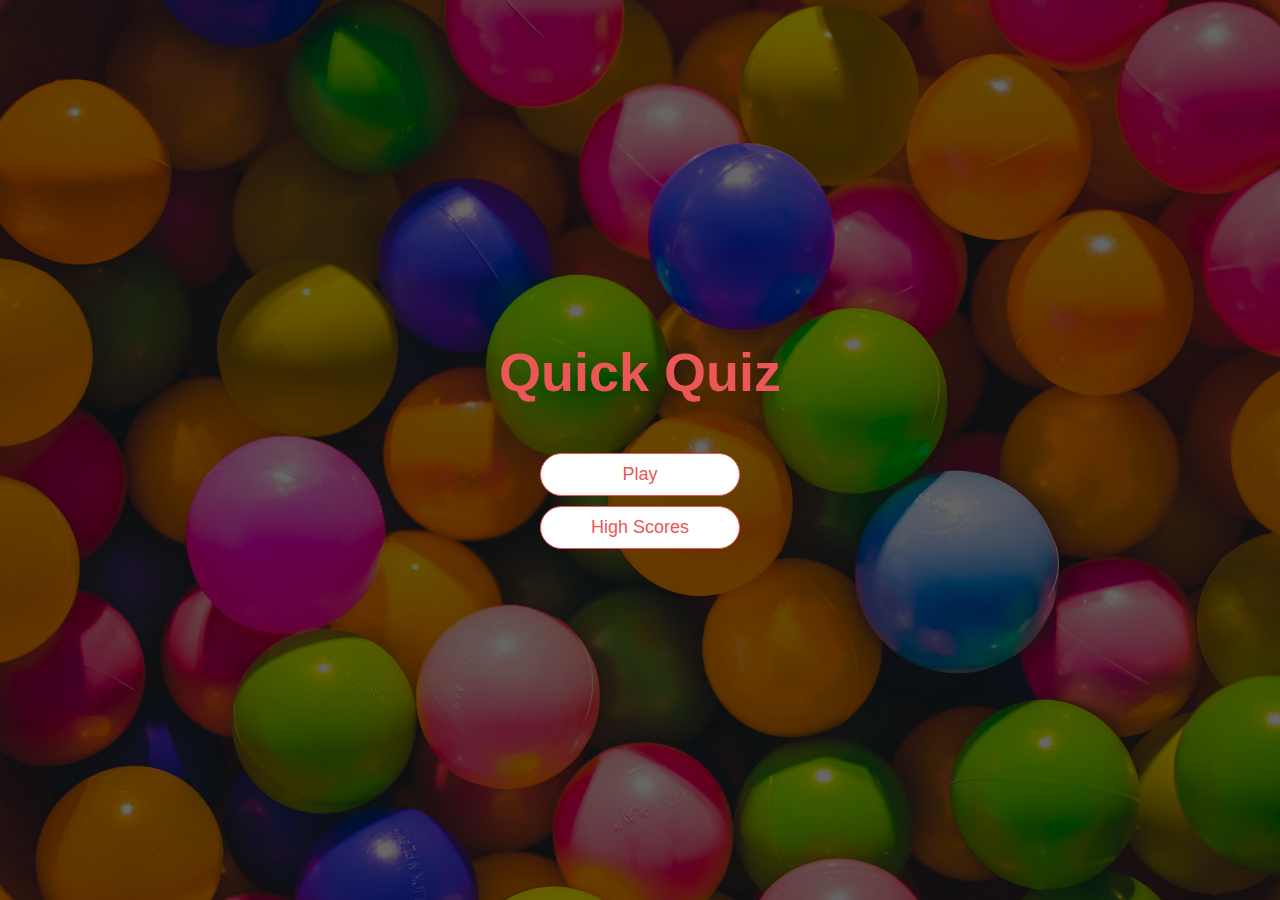
<file: index.html>
<!DOCTYPE html>
<html lang="en">
  <head>
    <meta charset="UTF-8" />
    <meta name="viewport" content="width=device-width, initial-scale=1.0" />
    <meta http-equiv="X-UA-Compatible" content="ie=edge" />
    <title>Quick Quiz</title>
    <link rel="stylesheet" href="style/main.css" />
  </head>
  <body>
    <div class="container">
      <div id="home" class="flex-center flex-column">
        <h1>Quick Quiz</h1>
        <a class="btn" href="/game.html">Play</a>
        <a class="btn" href="/highscores.html">High Scores</a>
      </div>
    </div>
  </body>
</html>
</file>
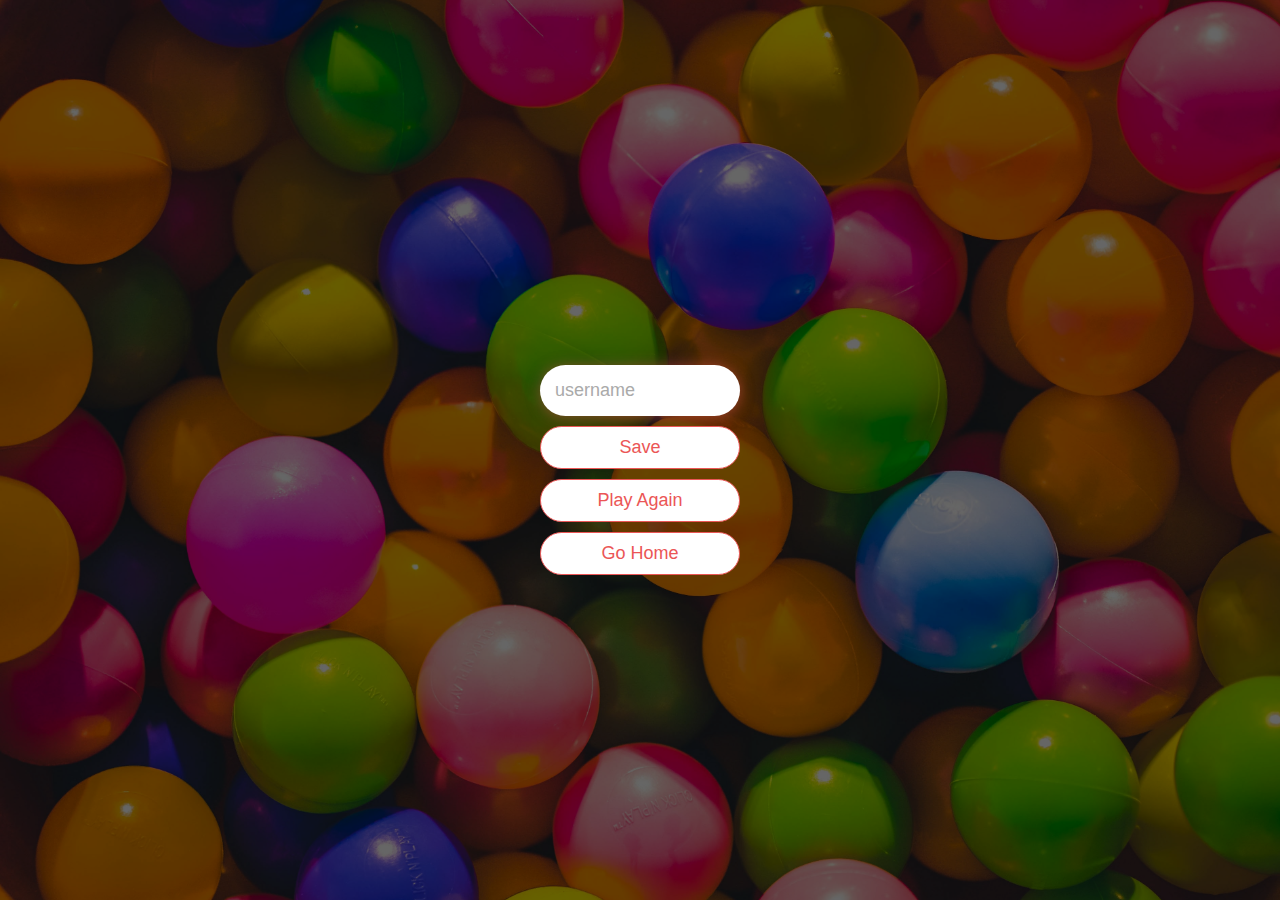
<file: end.html>
<!DOCTYPE html>
<html lang="en">
  <head>
    <meta charset="UTF-8" />
    <meta name="viewport" content="width=device-width, initial-scale=1.0" />
    <meta http-equiv="X-UA-Compatible" content="ie=edge" />
    <title>Congrats!</title>
    <link rel="stylesheet" href="style/main.css" />
  </head>
  <body>
    <div class="container">
      <div id="end" class="flex-center flex-column">
        <h1 id="finalScore"></h1>
        <form>
          <input
            type="text"
            name="username"
            id="username"
            placeholder="username"
          />
          <button
            type="submit"
            class="btn"
            id="saveScoreBtn"
            onclick="saveHighScore(event)"
            disabled
          >
            Save
          </button>
        </form>
        <a class="btn" href="/game.html">Play Again</a>
        <a class="btn" href="/">Go Home</a>
      </div>
    </div>
    <script src="end.js"></script>
  </body>
</html>
</file>
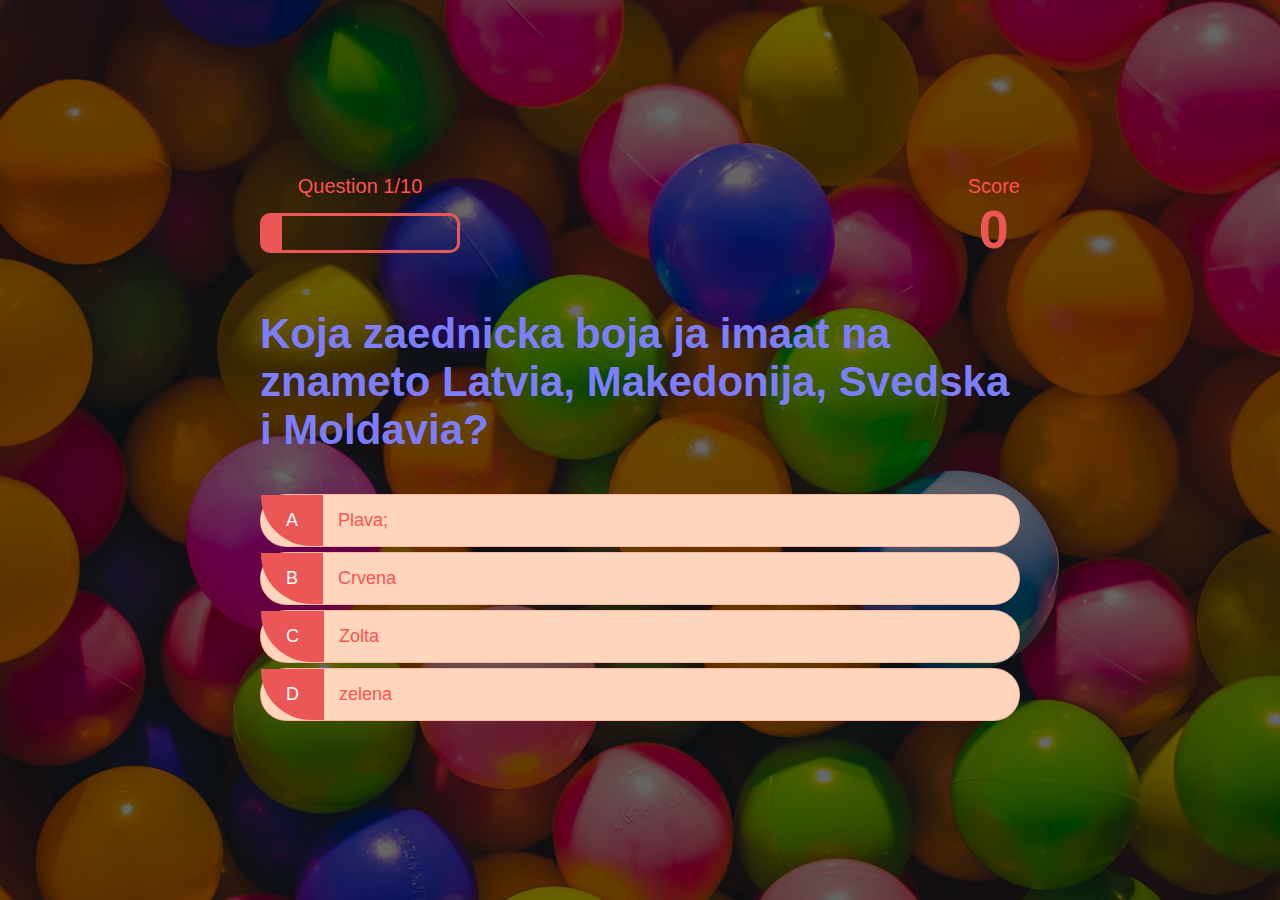
<file: game.html>
<!DOCTYPE html>
<html lang="en">
  <head>
    <meta charset="UTF-8" />
    <meta name="viewport" content="width=device-width, initial-scale=1.0" />
    <meta http-equiv="X-UA-Compatible" content="ie=edge" />
    <title>Quick Quiz - Play</title>
    <link rel="stylesheet" href="style/main.css" />
  </head>
  <body>
    <div class="container">
      <div id="game" class="justify-center flex-column">
        <div id="hud">
          <div id="hud-item">
            <p id="progressText" class="hud-prefix">
              Question
            </p>
            <div id="progressBar">
              <div id="progressBarFull"></div>
            </div>
          </div>
          <div id="hud-item">
            <p class="hud-prefix">
              Score
            </p>
            <h1 class="hud-main-text" id="score">
              0
            </h1>
          </div>
        </div>
        <h2 id="question">What is the answer to this questions?</h2>
        <div class="choice-container">
          <p class="choice-prefix">A</p>
          <p class="choice-text" data-number="1">Choice 1</p>
        </div>
        <div class="choice-container">
          <p class="choice-prefix">B</p>
          <p class="choice-text" data-number="2">Choice 2</p>
        </div>
        <div class="choice-container">
          <p class="choice-prefix">C</p>
          <p class="choice-text" data-number="3">Choice 3</p>
        </div>
        <div class="choice-container">
          <p class="choice-prefix">D</p>
          <p class="choice-text" data-number="4">Choice 4</p>
        </div>
      </div>
    </div>
    <script src="game.js"></script>
  </body>
</html>
</file>
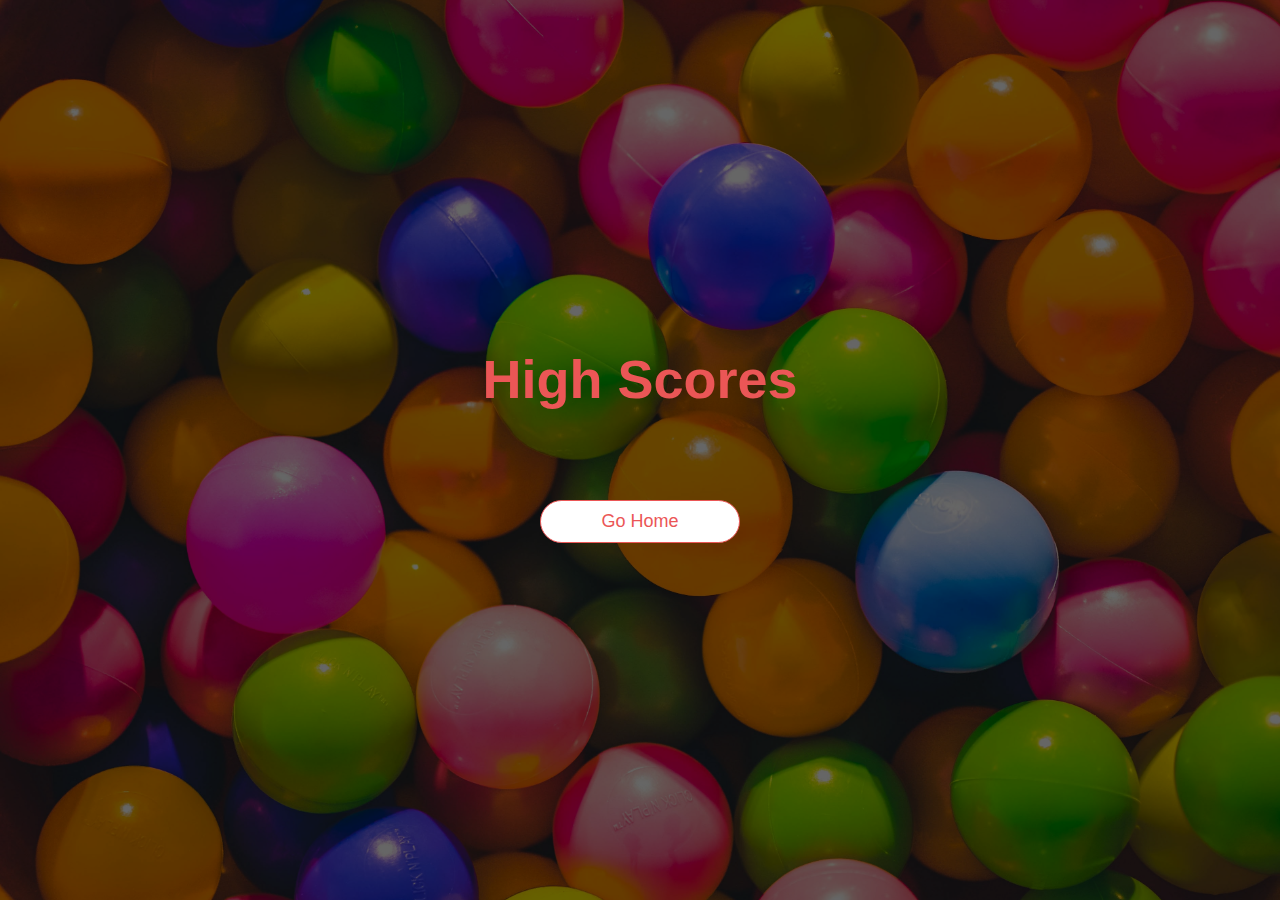
<file: highscores.html>
<!DOCTYPE html>
<html lang="en">
  <head>
    <meta charset="UTF-8" />
    <meta name="viewport" content="width=device-width, initial-scale=1.0" />
    <meta http-equiv="X-UA-Compatible" content="ie=edge" />
    <title>High Scores</title>
    <link rel="stylesheet" href="style/main.css" />
  </head>
  <body>
    <div class="container">
      <div id="highScores" class="flex-center flex-column">
        <h1 id="finalScore">High Scores</h1>
        <ul id="highScoresList"></ul>
        <a class="btn" href="/">Go Home</a>
      </div>
    </div>
    <script src="highscores.js"></script>
  </body>
</html>
</file>
<file: style/main.css>
.choice-container {
  display: -webkit-box;
  display: -ms-flexbox;
  display: flex;
  margin-bottom: 0.5rem;
  width: 100%;
  font-size: 1.8rem;
  border: 0.1rem solid rgba(235, 86, 86, 0.25);
  background-color: #ffd6bb;
  border-radius: 5rem;
}

.choice-container:hover {
  cursor: pointer;
  -webkit-box-shadow: 0 0.4rem 1.4rem 0 rgba(235, 86, 86, 0.5);
          box-shadow: 0 0.4rem 1.4rem 0 rgba(235, 86, 86, 0.5);
  -webkit-transform: translateY(-0.1rem);
          transform: translateY(-0.1rem);
  -webkit-transition: -webkit-transform 150ms;
  transition: -webkit-transform 150ms;
  transition: transform 150ms;
  transition: transform 150ms, -webkit-transform 150ms;
}

.choice-prefix {
  padding: 1.5rem 2.5rem;
  background-color: #eb5656;
  color: white;
  border-bottom-left-radius: 5rem;
}

.choice-text {
  padding: 1.5rem;
  width: 100%;
}

.correct {
  background-color: #28a745;
}

.incorrect {
  background-color: #dc3545;
}

/* HUD */
#hud {
  display: -webkit-box;
  display: -ms-flexbox;
  display: flex;
  -webkit-box-pack: justify;
      -ms-flex-pack: justify;
          justify-content: space-between;
}

.hud-prefix {
  text-align: center;
  font-size: 2rem;
}

.hud-main-text {
  text-align: center;
}

#progressBar {
  width: 20rem;
  height: 4rem;
  border: 0.3rem solid #eb5656;
  margin-top: 1.5rem;
  border-radius: 1rem;
}

#progressBarFull {
  height: 3.4rem;
  background-color: #eb5656;
  width: 0%;
}

#highScoresList {
  list-style: none;
  padding-left: 0;
  margin-bottom: 4rem;
}

.high-score {
  font-size: 2.8rem;
  margin-bottom: 0.5rem;
}

.high-score:hover {
  -webkit-transform: scale(1.025);
          transform: scale(1.025);
}

:root {
  background-image: url(../img/baloons.jpg);
  background-position: center;
  background-size: cover;
  font-size: 62.5%;
}

body {
  background-color: rgba(0, 0, 0, 0.6);
  width: 100%;
  height: 100%;
  background-position: center;
}

* {
  -webkit-box-sizing: border-box;
          box-sizing: border-box;
  font-family: Arial, Helvetica, sans-serif;
  margin: 0;
  padding: 0;
  color: #ff5252;
}

h1,
h2,
h3,
h4 {
  margin-bottom: 1rem;
}

h1 {
  font-size: 5.4rem;
  color: #eb5656;
  margin-bottom: 5rem;
}

h1 > span {
  font-size: 2.4rem;
  font-weight: 500;
}

h2 {
  font-size: 4.2rem;
  margin-bottom: 4rem;
  font-weight: 700;
  color: #7c7eff;
}

h3 {
  font-size: 2.8rem;
  font-weight: 500;
}

/* UTILITIES */
.container {
  width: 100vw;
  height: 100vh;
  display: -webkit-box;
  display: -ms-flexbox;
  display: flex;
  -webkit-box-pack: center;
      -ms-flex-pack: center;
          justify-content: center;
  -webkit-box-align: center;
      -ms-flex-align: center;
          align-items: center;
  max-width: 80rem;
  margin: 0 auto;
  padding: 2rem;
}

.container > * {
  width: 100%;
}

.flex-column {
  display: -webkit-box;
  display: -ms-flexbox;
  display: flex;
  -webkit-box-orient: vertical;
  -webkit-box-direction: normal;
      -ms-flex-direction: column;
          flex-direction: column;
}

.flex-center {
  -webkit-box-pack: center;
      -ms-flex-pack: center;
          justify-content: center;
  -webkit-box-align: center;
      -ms-flex-align: center;
          align-items: center;
}

.justify-center {
  -webkit-box-pack: center;
      -ms-flex-pack: center;
          justify-content: center;
}

.text-center {
  text-align: center;
}

.hidden {
  display: none;
}

/* BUTTONS */
.btn {
  font-size: 1.8rem;
  border-radius: 3rem;
  padding: 1rem 0;
  width: 20rem;
  text-align: center;
  border: 0.1rem solid #eb5656;
  margin-bottom: 1rem;
  text-decoration: none;
  color: #eb5656;
  background-color: white;
}

.btn:hover {
  cursor: pointer;
  -webkit-box-shadow: 0 0.4rem 1.4rem 0 rgba(235, 86, 86, 0.5);
          box-shadow: 0 0.4rem 1.4rem 0 rgba(235, 86, 86, 0.5);
  -webkit-transform: translateY(-0.1rem);
          transform: translateY(-0.1rem);
  -webkit-transition: -webkit-transform 150ms;
  transition: -webkit-transform 150ms;
  transition: transform 150ms;
  transition: transform 150ms, -webkit-transform 150ms;
}

.btn[disabled]:hover {
  cursor: not-allowed;
  -webkit-box-shadow: none;
          box-shadow: none;
  -webkit-transform: none;
          transform: none;
}

/* FORMS */
form {
  width: 100%;
  display: -webkit-box;
  display: -ms-flexbox;
  display: flex;
  -webkit-box-orient: vertical;
  -webkit-box-direction: normal;
      -ms-flex-direction: column;
          flex-direction: column;
  -webkit-box-align: center;
      -ms-flex-align: center;
          align-items: center;
}

input {
  border-radius: 5rem;
  margin-bottom: 1rem;
  width: 20rem;
  padding: 1.5rem;
  font-size: 1.8rem;
  border: none;
  -webkit-box-shadow: 0 0.1rem 1.4rem 0 rgba(235, 86, 86, 0.5);
          box-shadow: 0 0.1rem 1.4rem 0 rgba(235, 86, 86, 0.5);
}

input::-webkit-input-placeholder {
  color: #aaa;
}

input:-ms-input-placeholder {
  color: #aaa;
}

input::-ms-input-placeholder {
  color: #aaa;
}

input::placeholder {
  color: #aaa;
}
/*# sourceMappingURL=main.css.map */
</file>
